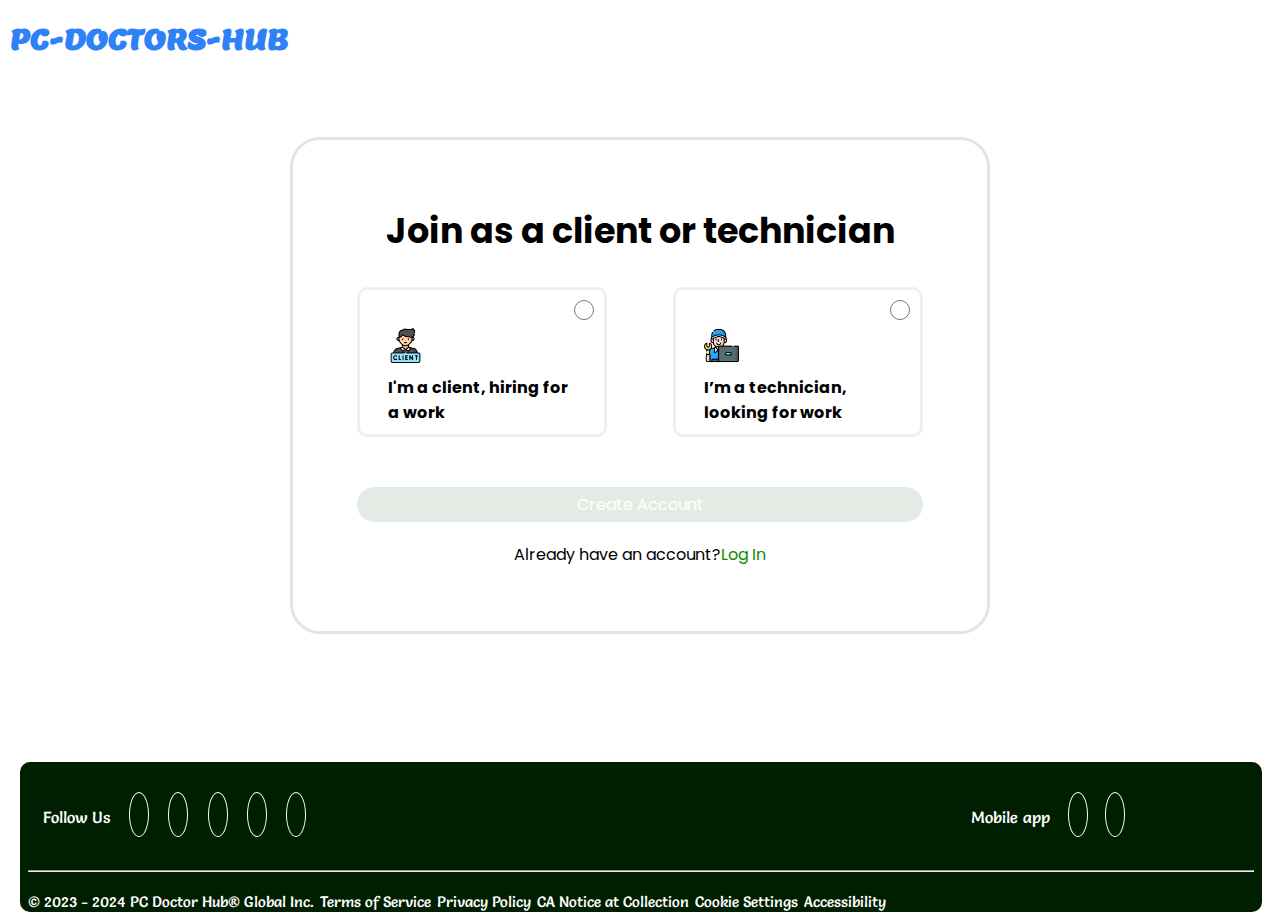
<file: login/login.html>
<!DOCTYPE html>
<html lang="en">
  <head>
    <meta charset="UTF-8" />
    <meta name="viewport" content="width=device-width, initial-scale=1.0" />
    <title>Create an Account</title>
    <link rel="stylesheet" href="/login/login.css">
    <link
      rel="stylesheet"
      href="https://cdnjs.cloudflare.com/ajax/libs/font-awesome/6.5.1/css/all.min.css"
      integrity="sha512-DTOQO9RWCH3ppGqcWaEA1BIZOC6xxalwEsw9c2QQeAIftl+Vegovlnee1c9QX4TctnWMn13TZye+giMm8e2LwA=="
      crossorigin="anonymous"
      referrerpolicy="no-referrer"
    />
  </head>
  <body>
    <header>
      <nav>
        <div class="logo">
          <h1>PC-DOCTORS-HUB</h1>
        </div>
      </nav>
    </header>
    <section class="choose">
      <h1 class="join_msg">Join as a client or technician</h1>
      <div class="radio">
        <div class="radio_c radio_1">
          <input
            type="radio"
            name="client"
            value="client"
            class="radio-input ra_1"
          />
          <img src="/login/images/client.png" alt="" class="box_img">
          <p class="meg">I'm a client, hiring for a work</p>
        </div>
        <div class="radio_c radio_2">
          <input
            type="radio"
            name="tech"
            value="tech"
            class="radio-input ra_2"
          />
          <img src="/login/images/technician.png" alt="" class="box_img">
          <p class="meg">I’m a technician, looking for work</p>
        </div>
      </div>
      <button class="choose_btn">Create Account</button>
      <p class="link">Already have an account?<span style="color: #108a00; cursor: pointer">Log In</span></p>
    </section>
    <footer class="footer">
      <div class="follow">
        <div class="follow_container">
          <p class="follow_mg">Follow Us</p>
          <span
            ><a href=""><i class="fa-brands fa-facebook face"></i></a
          ></span>
          <span
            ><a href=""><i class="fa-brands fa-instagram insta"></i></a
          ></span>
          <span
            ><a href=""><i class="fa-brands fa-x-twitter twi"></i></a
          ></span>
          <span
            ><a href=""><i class="fa-brands fa-youtube you"></i></a
          ></span>
          <span
            ><a href=""><i class="fa-brands fa-linkedin-in link_1"></i></a
          ></span>
        </div>
        <div class="download">
          <p class="follow_mg">Mobile app</p>
          <span
            ><a href=""><i class="fa-brands fa-android"></i></a
          ></span>
          <span
            ><a href=""><i class="fa-brands fa-apple"></i></a
          ></span>
        </div>
      </div>
      <hr style="margin-top: 100px" class="hr"/>
      <div class="copywrite">
        <p class="copy">© 2023 - 2024 PC Doctor Hub® Global Inc.</p>
        <p class="copy">Terms of Service</p>
        <p class="copy">Privacy Policy</p>
        <p class="copy">CA Notice at Collection</p>
        <p class="copy">Cookie Settings</p>
        <p class="copy">Accessibility</p>
      </div>
    </footer>
  </body>
  <script src="/login/login.js"></script>
</html>
</file>
<file: login/login.css>
@import url("https://fonts.googleapis.com/css2?family=Lemon&display=swap");
@import url("https://fonts.googleapis.com/css2?family=Poppins&display=swap");
@import url("https://fonts.googleapis.com/css2?family=Salsa&display=swap");

* {
  margin: 0;
  padding: 0;
  box-sizing: border-box;
}

body {
  font-family: "Poppins", sans-serif;
}

.logo {
  color: #2f81f7;
  font-family: "Lemon", serif;
  font-size: 14px;
  cursor: pointer;
  margin-top: 20px;
  margin-left: 10px;
}

.choose {
  border: 3px solid #dfe8df;
  max-width: 700px;
  width: 90%;
  margin: auto;
  margin-top: 80px;
  border-radius: 30px;
  padding: 5%;
}

.join_msg {
  font-family: "Poppins", sans-serif;
  font-weight: bolder;
  text-align: center;
  font-size: 35px;
}

.radio {
  display: flex;
  flex-wrap: wrap;
  justify-content: space-between;
  margin: auto;
}

.radio_c {
  position: relative;
  border: 3px solid #edf2ed;
  width: 48%;
  /* Adjusted width for better responsiveness */
  max-width: 250px;
  height: 150px;
  padding: 5%;
  border-radius: 10px;
  cursor: pointer;
  margin-top: 30px;
  box-sizing: border-box;
}

.radio_1:hover {
  border-color: #108a00;
}

.radio_2:hover {
  border-color: #108a00;
}

.radio-input[type="radio"] {
  position: absolute;
  right: 10px;
  top: 10px;
  width: 20px;
  height: 20px;
}

.box_img {
  margin-top: 10px;
  width: 35px;
  height: 35px;
}

.meg {
  margin-top: 5px;
  font-family: "Poppins", sans-serif;
  font-size: 16px;
  font-weight: bolder;
}

.choose_btn {
  font-family: "Poppins", sans-serif;
  font-weight: 400;
  width: 100%; /* Adjusted width for better responsiveness */
  border: 5px solid #e4ebe4;
  background-color: #e4ebe4;
  color: white;
  border-radius: 25px;
  font-size: 16px;
  margin-top: 50px;
  cursor: pointer;
}

.link {
  text-align: center;
  margin-top: 20px;
}

.footer {
  position: relative;
  border: 3px solid #001e00;
  height: 150px;
  margin-left: 20px;
  width: 97%;
  padding: 5px;
  background-color: #001e00;
  margin-top: 10%;
  border-radius: 10px;
  margin-bottom: 10px;
}
.follow {
  position: absolute;
  display: flex;
  /* border: 2px solid red; */
  height: 80px;
  width: 90%;
  padding: 10px;
  bottom: 30%;
  justify-content: space-between;
}
.follow_container {
  /* border: 3px solid green; */
  width: 25%;
  height: 50px;
  display: flex;
  justify-content: space-between;
  padding: 5px;
}
.follow_mg {
  /* position: absolute; */
  font-family: "Salsa", cursive;
  bottom: 10px;
  color: white;
  margin-top: 6px;
}
.fa-brands {
  border: 1px solid white;
  width: 38px;
  height: 38px;
  font-size: 18px;
  color: white;
  border-radius: 50%;
  padding: 9px;
  cursor: pointer;
  /* border: none; */
  text-align: center;
  margin-left: 4px;
}
.face:hover {
  background-color: #1e5799;
  border-color: #1e5799;
}
.insta:hover {
  background-color: #dd2a53;
  border-color: #dd2a53;
}
.twi:hover {
  background-color: #24a4f2;
  border-color: #24a4f2;
}
.you:hover {
  background-color: #ff0808;
  border-color: #ff0808;
}
.link_1:hover {
  background-color: #087bb6;
  border-color: #087bb6;
}
.download {
  width: 15%;
  height: 50px;
  display: flex;
  justify-content: space-between;
  padding: 5px;
}
.copywrite {
  display: flex;
  /* border: 3px solid red; */
  width: 70%;
  margin-top: 20px;
  height: 20px;
  justify-content: space-between;
}
.copy {
  font-family: "Salsa", cursive;
  color: white;
  font-size: 15px;
  cursor: pointer;
}
.copy:hover {
  color: #1e5799;
}
</file>
